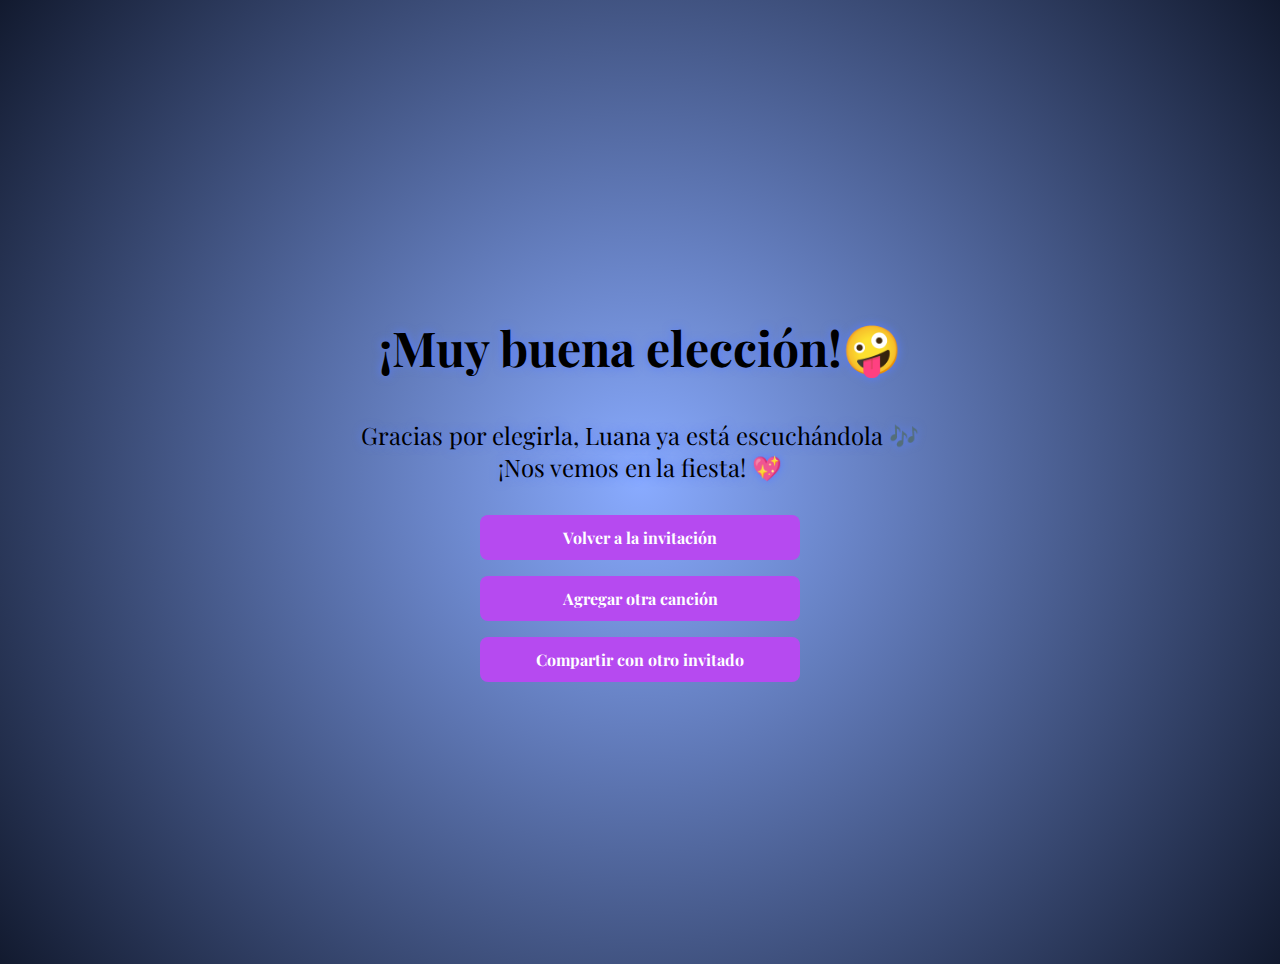
<file: gracias.html>
<!DOCTYPE html>
<html lang="es">
<head>
  <meta charset="UTF-8" />
  <meta name="viewport" content="width=device-width, initial-scale=1.0" />
  <title>¡Gracias por tu canción!</title>
  <link href="https://fonts.googleapis.com/css2?family=Playfair+Display:wght@500;700&display=swap" rel="stylesheet">
  <style>
    body {
      margin: 0;
      font-family: 'Playfair Display', serif;
      background: radial-gradient(circle at center, #89abff, #121a2f);
      color: #000000;
      display: flex;
      flex-direction: column;
      align-items: center;
      justify-content: center;
      min-height: 100vh;
      padding: 2rem;
      text-align: center;
      background:
        linear-gradient(to right, rgba(19, 64, 108, 0.409) 0%, transparent 25%, transparent 75%, rgba(0, 0, 32, 0.6) 100%),
        ;
        
    }

    h1 {
      font-size: 1.5rem;
      color: #000000;
      margin-bottom: 1rem;
      text-shadow: 0 0 10px #587cfe;
    }
    

    p {
      font-size: 1.3rem;
      margin-bottom: 2rem;
      text-shadow: 0 0 10px #587cfe;
      
    }

    .buttons {
      display: flex;
      flex-direction: column;
      gap: 1rem;
      width: 100%;
      max-width: 320px;
    }

    .buttons a {
      text-decoration: none;
      background: #b64af0;
      color: white;
      padding: 0.75rem;
      border-radius: 8px;
      font-weight: bold;
      transition: background 0.3s ease;
    }

    .buttons a:hover {
      background: #3350b9;
    }

    @media (min-width: 600px) {
      h1 { font-size: 3rem; }
      p { font-size: 1.5rem; }
    }
  </style>
</head>
<body>
  <h1>¡Muy buena elección!🤪</h1>
  <p>Gracias por elegirla, Luana ya está escuchándola 🎶<br>¡Nos vemos en la fiesta! 💖</p>
  <div class="buttons">
    <a href="https://invitaciones-digitales-fer.github.io/invitacion-luana/">Volver a la invitación</a>
    <a href="https://tally.so/r/nPylxb">Agregar otra canción</a>
    <a href="https://wa.me/?text=https://tally.so/r/nPylxb">Compartir con otro invitado</a>
  </div>
</body>
</html>
</file>
